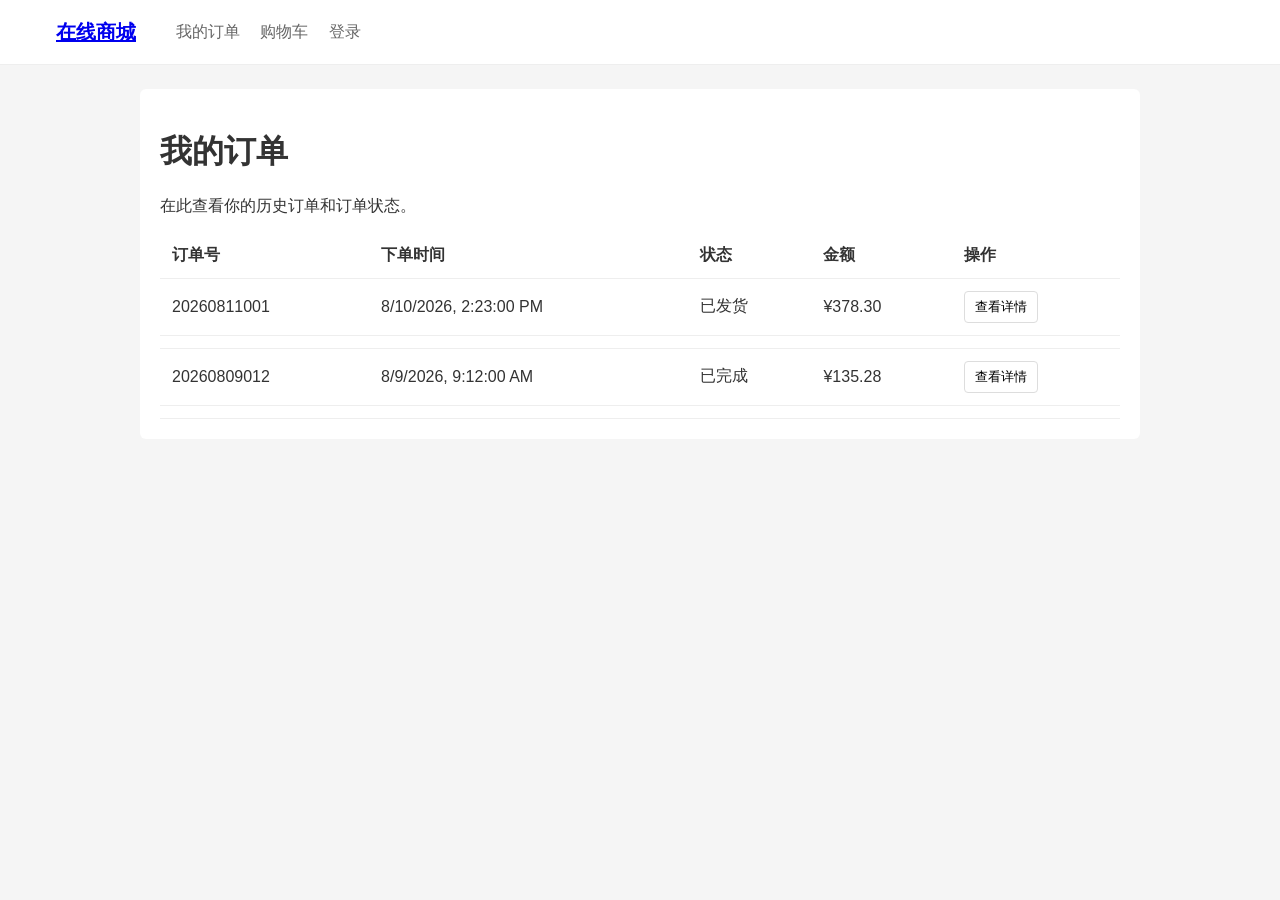
<file: orders.html>
<!doctype html>
<html lang="zh-CN">
<head>
  <meta charset="utf-8">
  <meta name="viewport" content="width=device-width,initial-scale=1">
  <title>我的订单 - 在线商城</title>
  <link rel="stylesheet" href="css/style.css">
  <style>
    .orders-container { max-width:1000px; margin:24px auto; background:#fff; padding:20px; border-radius:6px; }
    .orders-table { width:100%; border-collapse:collapse; }
    .orders-table th, .orders-table td { padding:12px; border-bottom:1px solid #eee; text-align:left; }
    .order-items { background:#fafafa; padding:12px; margin-top:8px; border-radius:4px; }
    .btn-small { padding:6px 10px; border-radius:4px; border:1px solid #ddd; background:#fff; cursor:pointer; }
  </style>
</head>
<body>
  <header class="topbar">
    <div class="container top-inner">
      <div class="logo"><a href="index.html">在线商城</a></div>
      <nav class="user-actions">
        <a href="orders.html">我的订单</a>
        <a href="#">购物车</a>
        <a href="#">登录</a>
      </nav>
    </div>
  </header>

  <main class="orders-container">
    <h1>我的订单</h1>
    <p>在此查看你的历史订单和订单状态。</p>

    <table class="orders-table" id="ordersTable">
      <thead>
        <tr>
          <th>订单号</th>
          <th>下单时间</th>
          <th>状态</th>
          <th>金额</th>
          <th>操作</th>
        </tr>
      </thead>
      <tbody>
        <!-- orders rendered here -->
      </tbody>
    </table>

    <div id="noOrders" style="display:none; margin-top:16px;">你还没有订单。</div>
  </main>

  <script src="js/orders.js"></script>
</body>
</html>
</file>
<file: css/style.css>
/* styles for JD-like homepage */
:root{
  --primary:#e53a3a;
  --bg:#f5f5f5;
  --text:#333;
}
*{box-sizing:border-box}
body{font-family: -apple-system,BlinkMacSystemFont,"Segoe UI",Roboto,"Helvetica Neue",Arial; color:var(--text); margin:0; background:var(--bg)}
.container{max-width:1200px;margin:0 auto;padding:0 16px}
.topbar{background:#fff;border-bottom:1px solid #eee}
.top-inner{display:flex;align-items:center;height:64px}
.logo{font-weight:700;color:var(--primary);font-size:20px;margin-right:24px}
.search{flex:1;display:flex;align-items:center}
.search input{flex:1;padding:10px 12px;border:1px solid #e6e6e6;border-radius:4px 0 0 4px}
.search button{background:var(--primary);color:#fff;border:none;padding:10px 16px;border-radius:0 4px 4px 0;cursor:pointer}
.user-actions a{margin-left:16px;color:#666;text-decoration:none}
.hero{display:flex;gap:20px;padding:20px 0}
.categories{width:200px;background:#fff;padding:16px;border:1px solid #eee;border-radius:4px}
.categories h3{margin:0 0 8px}
.categories ul{list-style:none;padding:0;margin:0}
.categories li{padding:8px 4px;border-bottom:1px solid #f0f0f0}
.main-area{flex:1}
.carousel{background:#fff;border:1px solid #eee;border-radius:4px;overflow:hidden;position:relative}
.carousel .slides{display:flex;transition:transform .5s ease}
.carousel img{width:100%;height:300px;object-fit:cover}
.dots{position:absolute;bottom:10px;left:50%;transform:translateX(-50%);display:flex;gap:8px}
.dots button{width:10px;height:10px;border-radius:50%;border:none;background:rgba(255,255,255,.6);cursor:pointer}
.dots button.active{background:var(--primary)}
.promotions{display:flex;gap:12px;margin-top:12px}
.promo{flex:1;background:linear-gradient(135deg,#fff,#fafafa);padding:16px;border:1px solid #eee;border-radius:4px;text-align:center}
.product-section{margin-top:18px}
.product-grid{display:grid;grid-template-columns:repeat(auto-fill,minmax(180px,1fr));gap:12px}
.card{background:#fff;border:1px solid #eee;border-radius:4px;padding:12px;text-align:center}
.card img{width:100%;height:140px;object-fit:cover;border-radius:4px}
.card .title{font-size:14px;height:36px;overflow:hidden;color:#333;margin:8px 0}
.card .price{color:var(--primary);font-weight:700;margin-bottom:8px}
.card button{background:var(--primary);color:#fff;border:none;padding:8px 12px;border-radius:4px;cursor:pointer}
.footer{margin-top:24px;padding:18px 0;background:#fff;border-top:1px solid #eee}
@media (max-width:900px){.categories{display:none}.carousel img{height:180px}}
</file>
